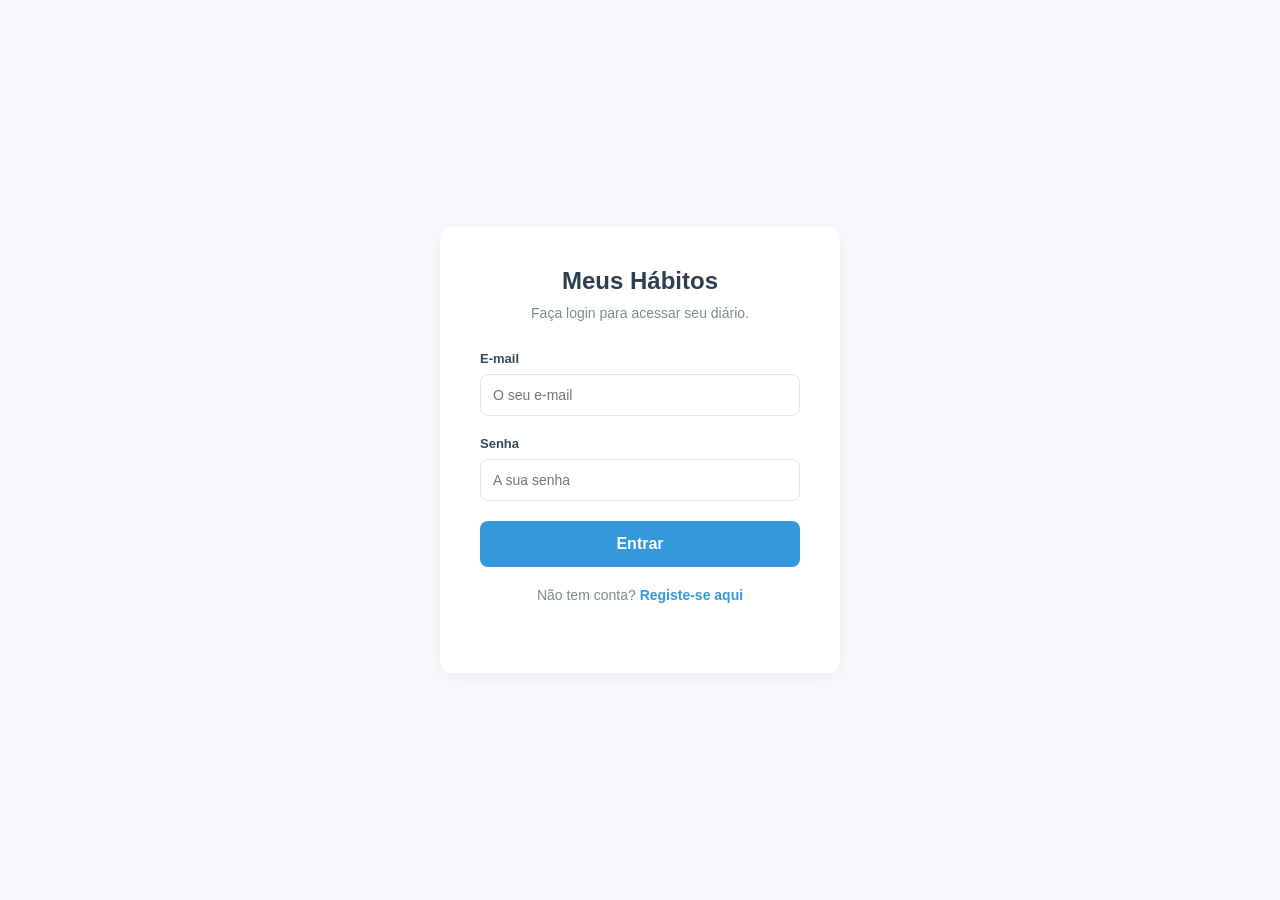
<file: src/main/resources/static/index.html>
<!DOCTYPE html>
<html lang="pt-PT">
<head>
    <meta charset="UTF-8">
    <meta name="viewport" content="width=device-width, initial-scale=1.0">
    <title>Meus Hábitos - Login</title>
    <link rel="stylesheet" href="css/login.css">
</head>
<body>

<div class="login-card">
    <h1>Meus Hábitos</h1>
    <p id="subtitulo">Faça login para acessar seu diário.</p>

    <form id="formLogin">
        <div class="form-group">
            <label for="emailLogin">E-mail</label>
            <input type="email" id="emailLogin" placeholder="O seu e-mail" required>
        </div>

        <div class="form-group">
            <label for="senhaLogin">Senha</label>
            <input type="password" id="senhaLogin" placeholder="A sua senha" required>
        </div>

        <button type="submit" class="btn-submit">Entrar</button>
        <p class="toggle-text">Não tem conta? <a href="#" id="linkRegisto">Registe-se aqui</a></p>
    </form>

    <form id="formRegisto" style="display: none;">
        <div class="form-group">
            <label for="nome">Nome</label>
            <input type="text" id="nome" placeholder="Como quer ser chamado?" required>
        </div>

        <div class="form-group">
            <label for="email">E-mail</label>
            <input type="email" id="email" placeholder="O seu melhor e-mail" required>
        </div>

        <div class="form-group">
            <label for="senha">Senha</label>
            <input type="password" id="senha" placeholder="Crie uma senha segura" required>
        </div>

        <button type="submit" class="btn-submit">Criar Conta</button>
        <p class="toggle-text">Já tem conta? <a href="#" id="linkLogin">Faça login aqui</a></p>
    </form>

    <div id="mensagem"></div>
</div>

<script src="js/login.js"></script>
</body>
</html>
</file>
<file: src/main/resources/static/css/login.css>
/* css/login.css */
* {
    box-sizing: border-box;
    margin: 0;
    padding: 0;
    font-family: 'Segoe UI', Roboto, Helvetica, Arial, sans-serif;
}

body {
    background-color: #f7f9fc;
    display: flex;
    justify-content: center;
    align-items: center;
    height: 100vh;
    color: #333;
}

.login-card {
    background-color: white;
    padding: 40px;
    border-radius: 12px;
    box-shadow: 0 4px 20px rgba(0, 0, 0, 0.05);
    width: 100%;
    max-width: 400px;
    text-align: center;
}

.login-card h1 {
    font-size: 24px;
    margin-bottom: 10px;
    color: #2c3e50;
}

.login-card p {
    font-size: 14px;
    color: #7f8c8d;
    margin-bottom: 30px;
}

.form-group {
    margin-bottom: 20px;
    text-align: left;
}

.form-group label {
    display: block;
    font-size: 13px;
    font-weight: 600;
    margin-bottom: 8px;
    color: #34495e;
}

.form-group input {
    width: 100%;
    padding: 12px;
    border: 1px solid #e0e6ed;
    border-radius: 8px;
    font-size: 14px;
    transition: border-color 0.3s;
}

.form-group input:focus {
    outline: none;
    border-color: #3498db;
}

.btn-submit {
    width: 100%;
    padding: 14px;
    background-color: #3498db;
    color: white;
    border: none;
    border-radius: 8px;
    font-size: 16px;
    font-weight: bold;
    cursor: pointer;
    transition: background-color 0.3s;
}

.btn-submit:hover {
    background-color: #2980b9;
}

#mensagem {
    margin-top: 20px;
    font-size: 14px;
    font-weight: bold;
}
.sucesso { color: #2ecc71; }
.erro { color: #e74c3c; }

.toggle-text {
    margin-top: 20px;
    font-size: 14px;
    color: #7f8c8d;
}

.toggle-text a {
    color: #3498db;
    text-decoration: none;
    font-weight: bold;
}

.toggle-text a:hover {
    text-decoration: underline;
}
</file>
